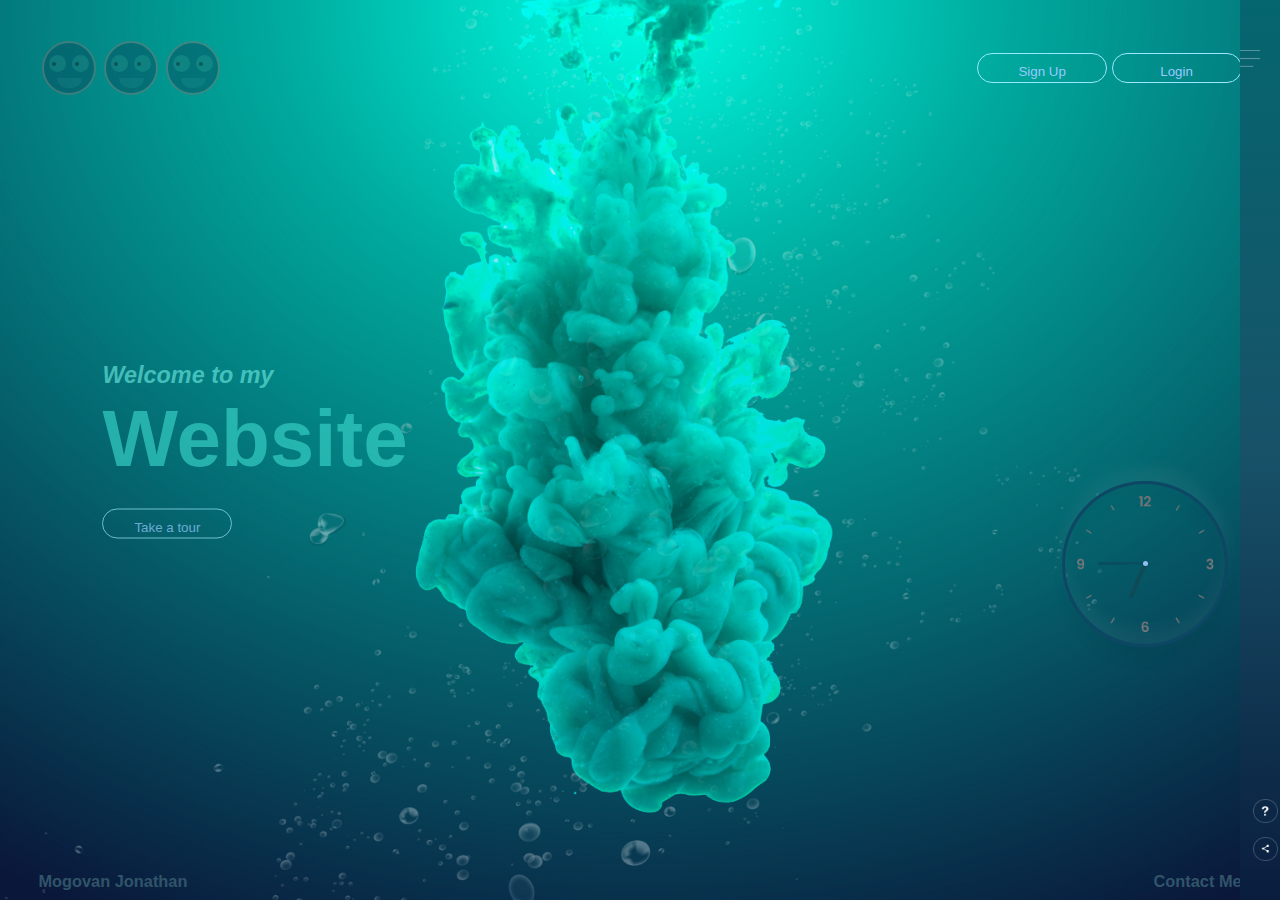
<file: index.html>
<!DOCTYPE html>
<html lang="en">
<head>
    <meta charset="UTF-8">
    <meta name="viewport" content="width=device-width, initial-scale=1.0">
    <title>My Blue Website</title>
    <link rel="stylesheet" href="style.css">
</head>
<body>
    <div class="hero">
         <div class="navbar" onmouseover="closeFunction()">
            <a href="index.html">
                <div class="container">
                    <div class="face">
                        <div class="eyes">
                            <span class="eye"></span>
                            <span class="eye"></span>
                        </div>
                    </div>
                    <div class="face">
                        <div class="eyes">
                            <span class="eye"></span>
                            <span class="eye"></span>
                        </div>
                    </div>
                    <div class="face">
                        <div class="eyes">
                            <span class="eye"></span>
                            <span class="eye"></span>
                        </div>
                    </div>
                </div> 
            </a>
             <div>
                <button type="button">Sign Up</button>
                <button type="button">Login</button>
            </div>
         </div>
         <div class="content" onmouseover="closeFunction()">
             <h3><em>Welcome to my</em></h3> 
             <h1><strong><a href="index.html">Website</a></strong></h1>
             <button type="button" onclick="openFunction()">Take a tour</button>
         </div>

         <div id="menu" class="sidemenu" onmouseover="openFunction()">
            <img src="images/menu.png" class="menu-img" id="mainbox" onmouseover="openFunction()" onclick="closeFunction()">
        

            <div class="menu-content">
                <a href="index.html"><h4><u>Home</u></h4></a>
                <a href="projects.html"><h4><u>Projects</u></h4></a>
                <a href="contact.html"><h4><u>Contact</u></h4></a>
            </div>


            <div class="useful-links">
                <img src="images/info.png">
                <div class="tooltip">
                    <img src="images/share.png" onclick="copyUrl()">
                </div>
            </div>

         </div>

         <div class="clock" onmouseover="closeFunction()">
            <div class="hour">
               <div class="hr" id="hr"></div>
            </div>
            <div class="min">
               <div class="mn" id="mn"></div>
            </div>
            <div class="sec">
               <div class="sc" id="sc"></div>
            </div>
        </div>

         <div class="bubbles">
             <img src="images/bubble.png">
             <img src="images/bubble.png">
             <img src="images/bubble.png">
             <img src="images/bubble.png">
             <img src="images/bubble.png">
             <img src="images/bubble.png">
             <img src="images/bubble.png">
         </div>


        <div class="footer" onmouseover="closeFunction()">
            <div class="contact-name">
                <h3>Mogovan Jonathan</h3>
            </div>
            <div class="contact-img">
                <a href="contact.html"><h3>Contact Me</h3></a>
            </div>
        </div>

    </div>

    <script src = "script.js"></script> 
</body>
</html>
</file>
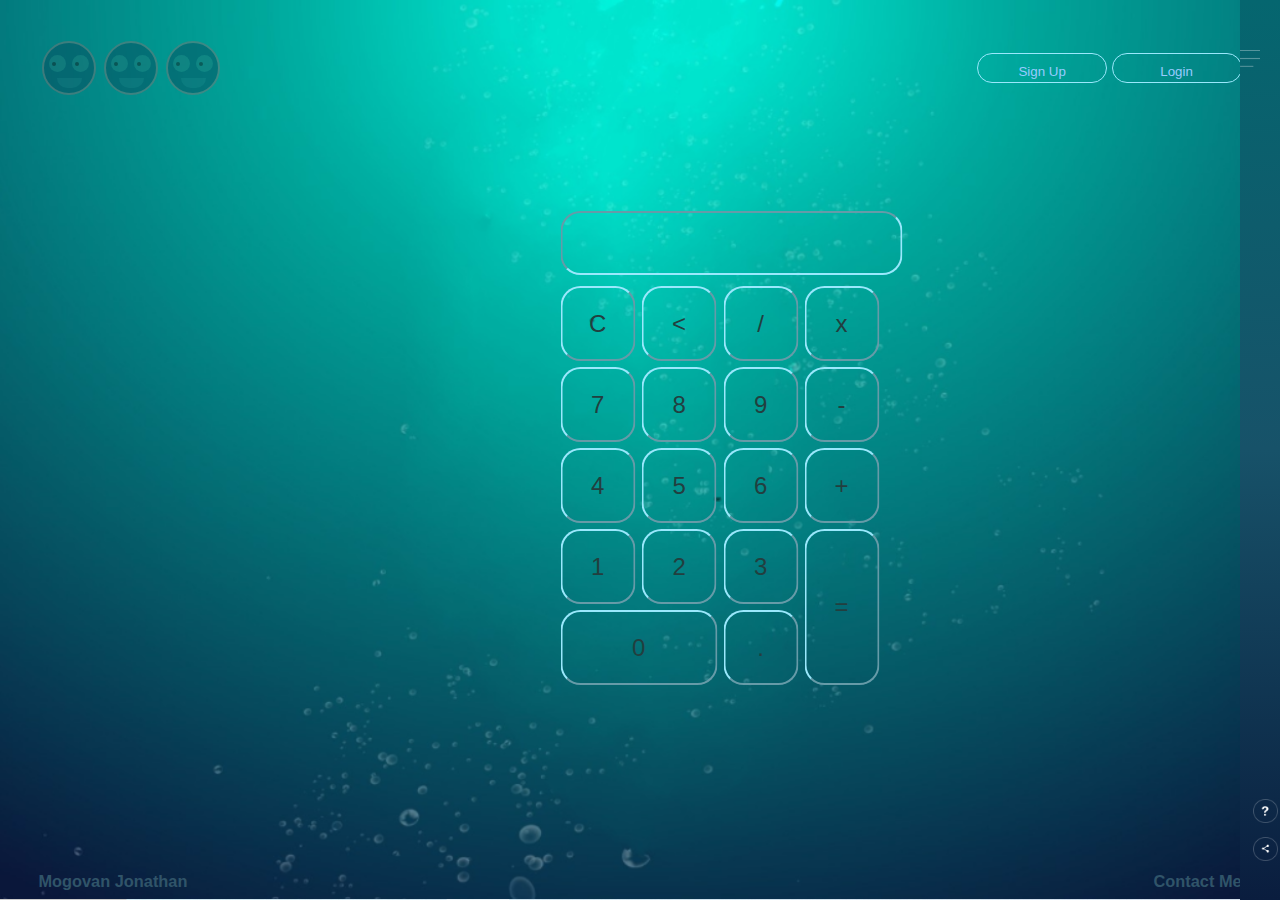
<file: calculator.html>
<!DOCTYPE html>
<html lang="en">
<head>
    <meta charset="UTF-8">
    <meta name="viewport" content="width=device-width, initial-scale=1.0">
    <title>My Blue Website - Calculator</title>
    <link rel="stylesheet" href="style1.css">
</head>
<body>
    <div class="hero">
         <div class="navbar" onmouseover="closeFunction()">
            <a href="index.html">
                <div class="container">
                    <div class="face">
                        <div class="eyes">
                            <span class="eye"></span>
                            <span class="eye"></span>
                        </div>
                    </div>
                    <div class="face">
                        <div class="eyes">
                            <span class="eye"></span>
                            <span class="eye"></span>
                        </div>
                    </div>
                    <div class="face">
                        <div class="eyes">
                            <span class="eye"></span>
                            <span class="eye"></span>
                        </div>
                    </div>
                </div> 
            </a>
            <div>
                <button type="button">Sign Up</button>
                <button type="button">Login</button>
            </div>
         </div>

         <div id="menu" class="sidemenu" onmouseover="openFunction()">
            <img src="images/menu.png" class="menu-img" id="mainbox" onmouseover="openFunction()" onclick="closeFunction()">
        

            <div class="menu-content">
                <a href="index.html"><h4><u>Home</u></h4></a>
                <a href="projects.html"><h4><u>Projects</u></h4></a>
                <a href="contact.html"><h4><u>Contact</u></h4></a>
            </div>


            <div class="useful-links">
                <img src="images/info.png">
                <div class="tooltip">
                    <img src="images/share.png" onclick="copyUrl()">
                </div>
            </div>

        </div>

        <div class="main" onmouseover="closeFunction()">
            <form name="form">
                <input class="textview" name="textview">
            </form>
            <table>
                <tr>
                    <td><input class="button" type="button" value="C" onclick="clean()"></td>
                    <td><input class="button" type="button" value="<" onclick="back()"></td>
                    <td><input class="button" type="button" value="/" onclick="insert('/')"></td>
                    <td><input class="button" type="button" value="x" onclick="insert('*')"></td>
                </tr>
                <tr>
                    <td><input class="button" type="button" value="7" onclick="insert(7)"></td>
                    <td><input class="button" type="button" value="8" onclick="insert(8)"></td>
                    <td><input class="button" type="button" value="9" onclick="insert(9)"></td>
                    <td><input class="button" type="button" value="-" onclick="insert('-')"></td>
                </tr>
                <tr>
                    <td><input class="button" type="button" value="4" onclick="insert(4)"></td>
                    <td><input class="button" type="button" value="5" onclick="insert(5)"></td>
                    <td><input class="button" type="button" value="6" onclick="insert(6)"></td>
                    <td><input class="button" type="button" value="+" onclick="insert('+')"></td>
                </tr>
                <tr>
                    <td><input class="button" type="button" value="1" onclick="insert(1)"></td>
                    <td><input class="button" type="button" value="2" onclick="insert(2)"></td>
                    <td><input class="button" type="button" value="3" onclick="insert(3)"></td>
                    <td rowspan="5"><input class="button" style="height: 156px;" type="button" value="=" onclick="equal()"></td>
                </tr>
                <tr>
                    <td colspan="2"><input class="button" style="width:157px" type="button" value="0" onclick="insert(0)"></td>
                    <td><input class="button" type="button" value="." onclick="insert('.')"></td>
                </tr>
            </table>
        </div>

        <div class="bubbles">
             <img src="images/bubble.png">
             <img src="images/bubble.png">
             <img src="images/bubble.png">
             <img src="images/bubble.png">
             <img src="images/bubble.png">
             <img src="images/bubble.png">
             <img src="images/bubble.png">
        </div>


        <div class="footer" onmouseover="closeFunction()">
            <div class="contact-name">
                <h3>Mogovan Jonathan</h3>
            </div>
            <div class="contact-img">
                <a href="contact.html"><h3>Contact Me</h3></a>
            </div>
        </div>

    </div>

    <script src = "script1.js"></script> 
</body>
</html>
</file>
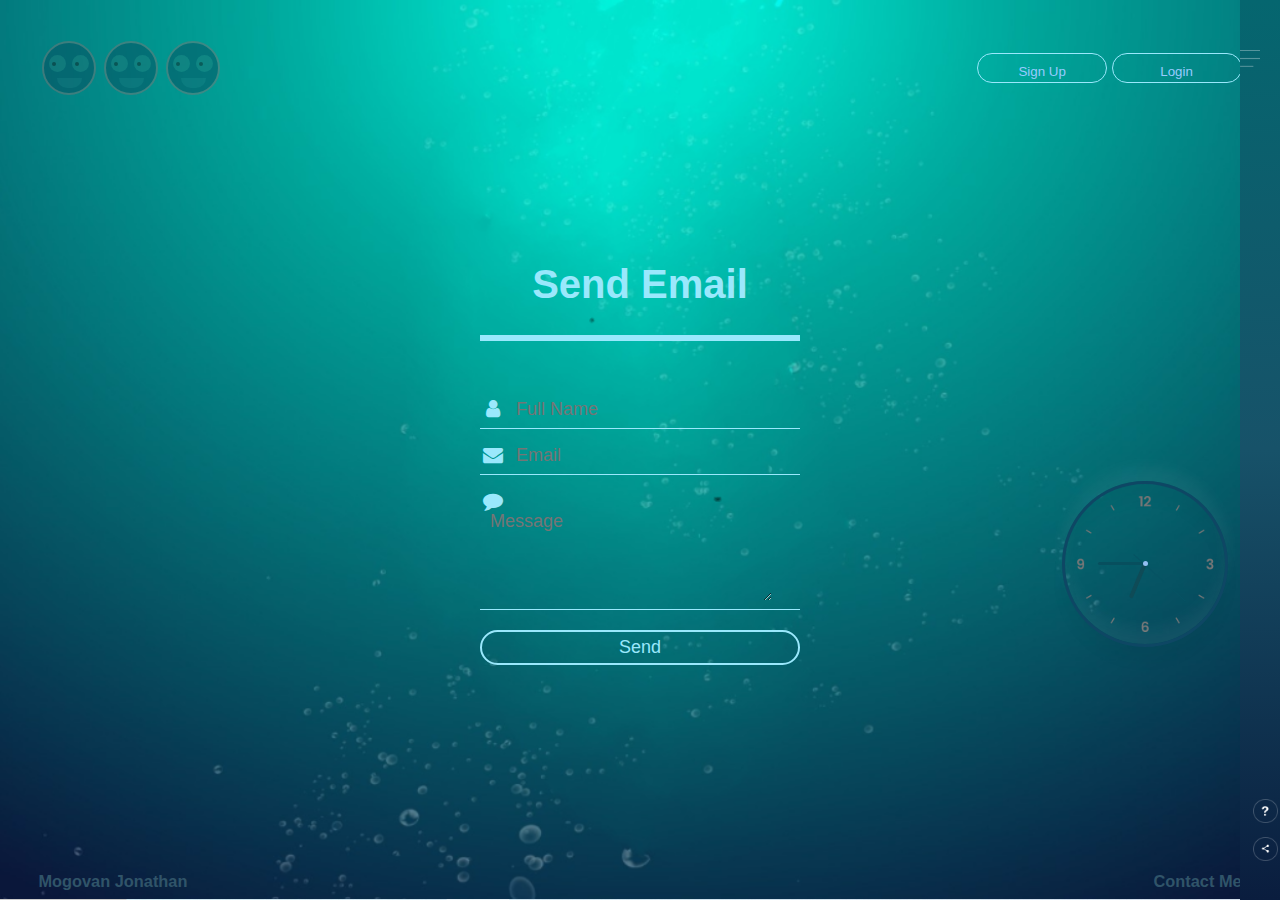
<file: contact.html>
<!DOCTYPE html>
<html lang="en">
<head>
    <meta charset="UTF-8">
    <meta name="viewport" content="width=device-width, initial-scale=1.0">
    <title>Under Construction</title>
    <link rel="stylesheet" href="style1.css">
</head>
<body>
    <div class="hero">
         <div class="navbar" onmouseover="closeFunction()">
            <a href="index.html">
                <div class="container">
                    <div class="face">
                        <div class="eyes">
                            <span class="eye"></span>
                            <span class="eye"></span>
                        </div>
                    </div>
                    <div class="face">
                        <div class="eyes">
                            <span class="eye"></span>
                            <span class="eye"></span>
                        </div>
                    </div>
                    <div class="face">
                        <div class="eyes">
                            <span class="eye"></span>
                            <span class="eye"></span>
                        </div>
                    </div>
                </div> 
            </a>
            <div>
                <button type="button">Sign Up</button>
                <button type="button">Login</button>
            </div>
         </div>

         <div class="contact-box"  onmouseover="closeFunction()">
            <h1>Send Email</h1>

            <div class="textbox">
                <i class="fa fa-user" aria-hidden="true"></i>
                <input type="text" placeholder="Full Name" name="" value=""> 
            </div>

            <div class="textbox">
                <i class="fa fa-envelope" aria-hidden="true"></i>
                <input type="text" placeholder="Email" name="" value=""> 
            </div>

            <div class="textbox">
                <i class="fa fa-comment" aria-hidden="true"></i>
                <textarea name="message" placeholder="Message"></textarea>
            </div>

            <input class="btn" type="button" name="" value="Send">

         </div>

         <div id="menu" class="sidemenu" onmouseover="openFunction()">
            <img src="images/menu.png" class="menu-img" id="mainbox" onmouseover="openFunction()" onclick="closeFunction()">
        

            <div class="menu-content">
                <a href="index.html"><h4><u>Home</u></h4></a>
                <a href="projects.html"><h4><u>Projects</u></h4></a>
                <a href="contact.html"><h4><u>Contact</u></h4></a>
            </div>


            <div class="useful-links">
                <img src="images/info.png">
                <div class="tooltip">
                    <img src="images/share.png" onclick="copyUrl()">
                </div>
            </div>

         </div>

         <div class="clock" onmouseover="closeFunction()">
            <div class="hour">
               <div class="hr" id="hr"></div>
            </div>
            <div class="min">
               <div class="mn" id="mn"></div>
            </div>
            <div class="sec">
               <div class="sc" id="sc"></div>
            </div>
        </div>

         <div class="bubbles">
             <img src="images/bubble.png">
             <img src="images/bubble.png">
             <img src="images/bubble.png">
             <img src="images/bubble.png">
             <img src="images/bubble.png">
             <img src="images/bubble.png">
             <img src="images/bubble.png">
         </div>


        <div class="footer" onmouseover="closeFunction()">
            <div class="contact-name">
                <h3>Mogovan Jonathan</h3>
            </div>
            <div class="contact-img">
                <a href="contact.html"><h3>Contact Me</h3></a>
            </div>
        </div>

    </div>

    <script src = "script.js"></script> 
</body>
</html>
</file>
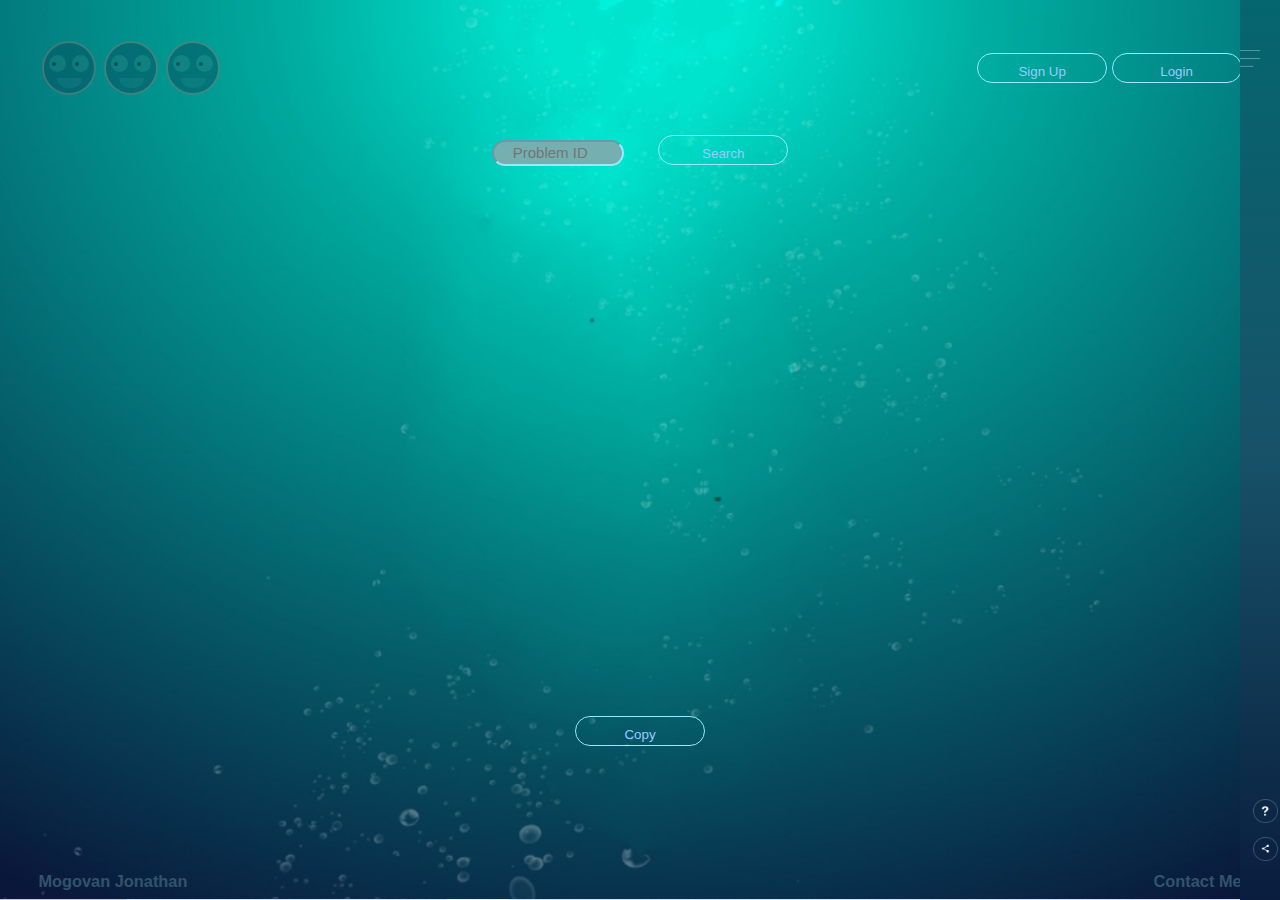
<file: pbinfo.html>
<!DOCTYPE html>
<html lang="en">
<head>
    <meta charset="UTF-8">
    <meta name="viewport" content="width=device-width, initial-scale=1.0">
    <title>Under Construction</title>
    <link rel="stylesheet" href="style1.css">
</head>
<body>
    <div class="hero">
         <div class="navbar" onmouseover="closeFunction()">
            <a href="index.html">
                <div class="container">
                    <div class="face">
                        <div class="eyes">
                            <span class="eye"></span>
                            <span class="eye"></span>
                        </div>
                    </div>
                    <div class="face">
                        <div class="eyes">
                            <span class="eye"></span>
                            <span class="eye"></span>
                        </div>
                    </div>
                    <div class="face">
                        <div class="eyes">
                            <span class="eye"></span>
                            <span class="eye"></span>
                        </div>
                    </div>
                </div> 
            </a>
            <div>
                <button type="button">Sign Up</button>
                <button type="button">Login</button>
            </div>
         </div>

         <div id="menu" class="sidemenu" onmouseover="openFunction()">
            <img src="images/menu.png" class="menu-img" id="mainbox" onmouseover="openFunction()" onclick="closeFunction()">
        

            <div class="menu-content">
                <a href="index.html"><h4><u>Home</u></h4></a>
                <a href="projects.html"><h4><u>Projects</u></h4></a>
                <a href="contact.html"><h4><u>Contact</u></h4></a>
            </div>


            <div class="useful-links">
                <img src="images/info.png">
                <div class="tooltip">
                    <img src="images/share.png" onclick="copyUrl()">
                </div>
            </div>

        </div>

        <div class="solution"  onmouseover="closeFunction()">
            <div class="search">
                <input type="number" placeholder="Problem ID" class="numbersonly form-control numpad" id="input" tabindex="6" value="">
                <button onclick="search()" >Search</button>
            </div>
            <p>&nbsp;</p>
            <p>&nbsp;</p>
            <div id="list">
                <p id="atach"></p>
            </div>
            <div class="finalcopy">
                <button onclick="copySolution()"> Copy </button>
            </div>
        </div>


        <div class="bubbles">
             <img src="images/bubble.png">
             <img src="images/bubble.png">
             <img src="images/bubble.png">
             <img src="images/bubble.png">
             <img src="images/bubble.png">
             <img src="images/bubble.png">
             <img src="images/bubble.png">
        </div>


        <div class="footer" onmouseover="closeFunction()">
            <div class="contact-name">
                <h3>Mogovan Jonathan</h3>
            </div>
            <div class="contact-img">
                <a href="contact.html"><h3>Contact Me</h3></a>
            </div>
        </div>

    </div>

    <script src = "script1.js"></script> 
</body>
</html>
</file>
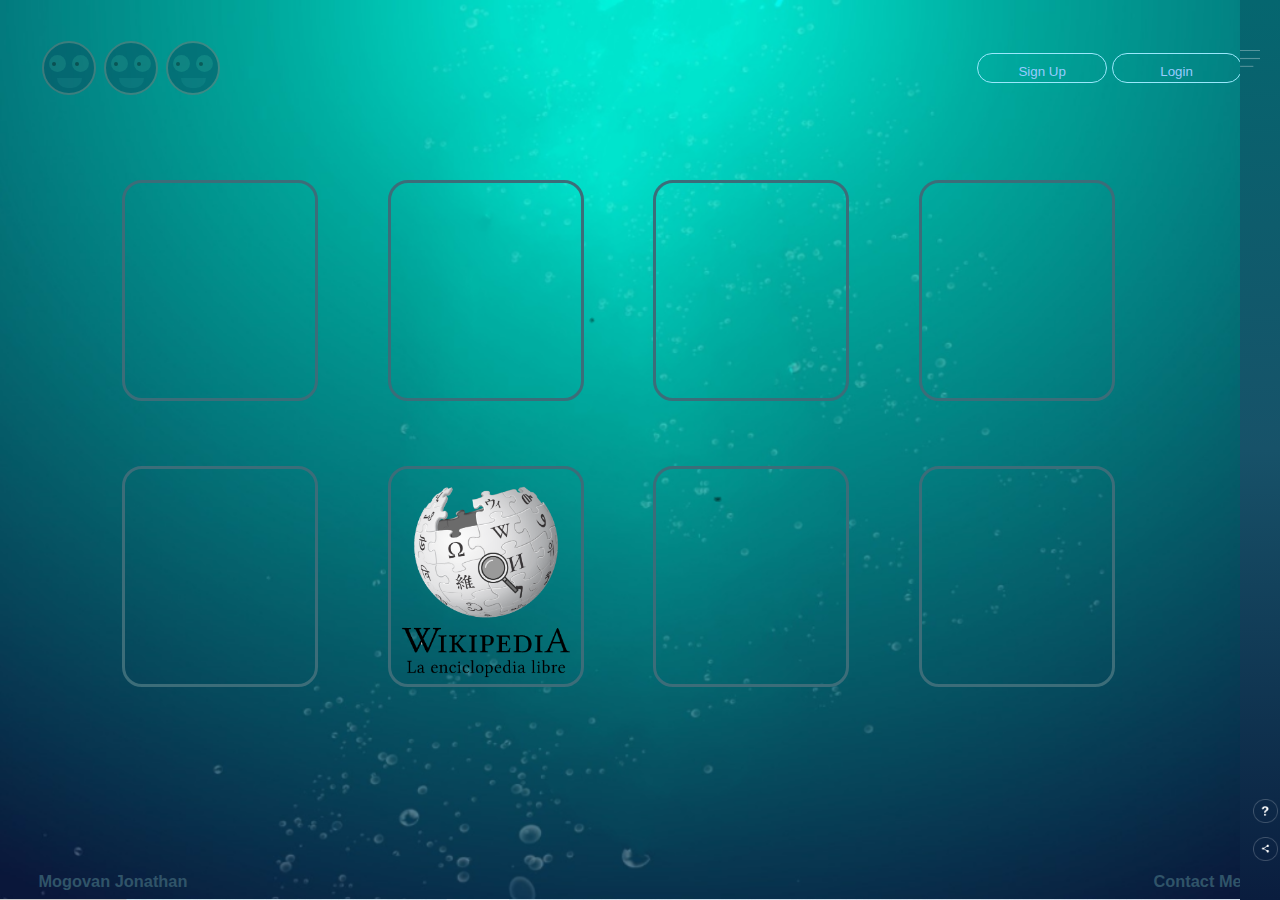
<file: projects.html>
<!DOCTYPE html>
<html lang="en">
<head>
    <meta charset="UTF-8">
    <meta name="viewport" content="width=device-width, initial-scale=1.0">
    <title>Current Projects</title>
    <link rel="stylesheet" href="style1.css">
</head>
<body>
    <div class="hero">
         <div class="navbar" onmouseover="closeFunction()">
            <a href="index.html">
                <div class="container">
                    <div class="face">
                        <div class="eyes">
                            <span class="eye"></span>
                            <span class="eye"></span>
                        </div>
                    </div>
                    <div class="face">
                        <div class="eyes">
                            <span class="eye"></span>
                            <span class="eye"></span>
                        </div>
                    </div>
                    <div class="face">
                        <div class="eyes">
                            <span class="eye"></span>
                            <span class="eye"></span>
                        </div>
                    </div>
                </div> 
            </a>
            <div>
                <button type="button">Sign Up</button>
                <button type="button">Login</button>
            </div>
         </div>

         <div id="menu" class="sidemenu" onmouseover="openFunction()">
            <img src="images/menu.png" class="menu-img" id="mainbox" onmouseover="openFunction()" onclick="closeFunction()">
        

            <div class="menu-content">
                <a href="index.html"><h4><u>Home</u></h4></a>
                <a href="projects.html"><h4><u>Projects</u></h4></a>
                <a href="contact.html"><h4><u>Contact</u></h4></a>
            </div>


            <div class="useful-links">
                <img src="images/info.png">
                <div class="tooltip">
                    <img src="images/share.png" onclick="copyUrl()">
                </div>
            </div>

         </div>


         <div class="projects"  onmouseover="closeFunction()">
            <a href="triangle.html"><button type="button" class="first"></button></a>
            <a href="#"><button type="button" class="second"></button></a>
            <a href="pbinfo.html"><button type="button" class="third"></button></a>
            <a href="#"><button type="button" class="fourth"></button></a>
            <a href="calculator.html"><button type="button" class="fifth"></button></a>
            <a href="#"><button type="button" class="sixth"></button></a>
            <a href="#"><button type="button" class="seventh"></button></a>
            <a href="#"><button type="button" class="eight"></button></a>
         </div>

         <div class="bubbles">
             <img src="images/bubble.png">
             <img src="images/bubble.png">
             <img src="images/bubble.png">
             <img src="images/bubble.png">
             <img src="images/bubble.png">
             <img src="images/bubble.png">
             <img src="images/bubble.png">
         </div>


        <div class="footer" onmouseover="closeFunction()">
            <div class="contact-name">
                <h3>Mogovan Jonathan</h3>
            </div>
            <div class="contact-img">
                <a href="contact.html"><h3>Contact Me</h3></a>
            </div>
        </div>

    </div>

    <script src = "script1.js"></script> 
</body>
</html>
</file>
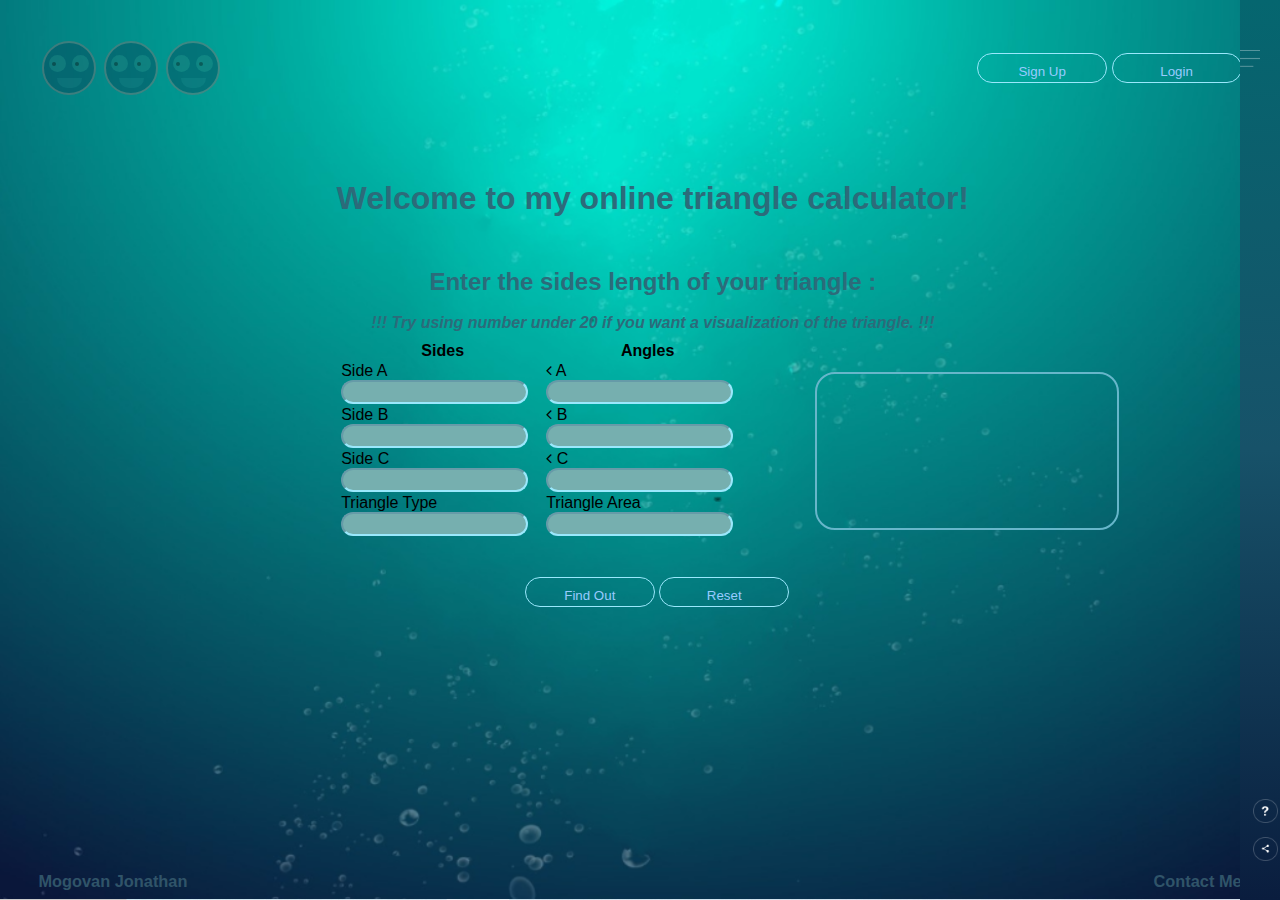
<file: triangle.html>
<!DOCTYPE html>
<html lang="en">
<head>
    <meta charset="UTF-8">
    <meta name="viewport" content="width=device-width, initial-scale=1.0">
    <title>Under Construction</title>
    <link rel="stylesheet" href="style1.css">
</head>
<body>
    <div class="hero">
         <div class="navbar" onmouseover="closeFunction()">
            <a href="index.html">
                <div class="container">
                    <div class="face">
                        <div class="eyes">
                            <span class="eye"></span>
                            <span class="eye"></span>
                        </div>
                    </div>
                    <div class="face">
                        <div class="eyes">
                            <span class="eye"></span>
                            <span class="eye"></span>
                        </div>
                    </div>
                    <div class="face">
                        <div class="eyes">
                            <span class="eye"></span>
                            <span class="eye"></span>
                        </div>
                    </div>
                </div> 
            </a>
            <div>
                <button type="button">Sign Up</button>
                <button type="button">Login</button>
            </div>
         </div>

         <div id="menu" class="sidemenu" onmouseover="openFunction()">
            <img src="images/menu.png" class="menu-img" id="mainbox" onmouseover="openFunction()" onclick="closeFunction()">
        

            <div class="menu-content">
                <a href="index.html"><h4><u>Home</u></h4></a>
                <a href="projects.html"><h4><u>Projects</u></h4></a>
                <a href="contact.html"><h4><u>Contact</u></h4></a>
            </div>


            <div class="useful-links">
                <img src="images/info.png">
                <div class="tooltip">
                    <img src="images/share.png" onclick="copyUrl()">
                </div>
            </div>

        </div>

        <div class="triangle" onmouseover="closeFunction()">
            <div class="triangle-introduction">
                <h1>Welcome to my online triangle calculator!</h1>
                <h2>Enter the sides length of your triangle :</h2> <br>
                <h4><em>!!! Try using number under 20 if you want a visualization of the triangle. !!!</em></h4>
            </div>
            <div class='table-responsive'>
                <table class="table-bordered">
                    <thead>
                        <tr>
                            <th>Sides</th>
                            <th>Angles</th>
                        </tr>
                    </thead>
                    <tbody>
                        <tr>
                            <td>
                                <div class="input-group side-group">
                                    <div class="input-group-prepend">
                                        <div class="input-group-text">Side A</div>
                                    </div>								
                                    <input type="number" class="numbersonly form-control numpad" id="sideA_input" tabindex="1" 
                                            value="">
                                </div>
                            </td>
                            <td>
                                <div class="input-group angle-group">
                                    <div class="input-group-prepend">
                                        <div class="input-group-text"><i class="fa fa-angle-left"></i>  A</div>
                                    </div>																
                                    <input type="number" class="numbersonly form-control numpad" id="angleA_input" tabindex="4"
                                            value="">
                                </div>	
                            </td>
                        </tr>
                        <tr>
                            <td>
                                <div class="input-group side-group">
                                    <div class="input-group-prepend">
                                        <div class="input-group-text">Side B</div>
                                    </div>	
                                    <input type="number" class="numbersonly form-control numpad" id="sideB_input" tabindex="2"
                                            value="">
                                </div>	
                            </td>
                            <td>															
                                <div class="input-group angle-group">
                                    <div class="input-group-prepend">
                                        <div class="input-group-text"><i class="fa fa-angle-left"></i>   B</div>
                                    </div>	
                                    <input type="number" class="numbersonly form-control numpad" id="angleB_input" tabindex="5"
                                            value="">
                                </div>	
                            </td>
                        </tr>
                        <tr>
                            <td>															
                                <div class="input-group side-group">
                                    <div class="input-group-prepend">
                                        <div class="input-group-text">Side C</div>
                                    </div>	
                                    <input type="number" class="numbersonly form-control numpad"  id="sideC_input" tabindex="3" 
                                            value="">
                                </div>	
                            </td>
                            <td>
                                <div class="input-group angle-group">
                                    <div class="input-group-prepend">
                                        <div class="input-group-text"><i class="fa fa-angle-left"></i>   C</div>
                                    </div>	
                                    <input type="number" class="numbersonly form-control numpad" id="angleC_input" tabindex="6"
                                            value="">
                                </div>	
                            </td>
                        </tr>
                        <tr>
                            <td>															
                                <div class="input-group side-group">
                                    <div class="input-group-prepend">
                                        <div class="input-group-text">Triangle Type</div>
                                    </div>	
                                    <input type="text"  class="numbersonly form-control numpad"  id="triType_input" tabindex="3" 
                                            value="">
                                </div>	
                            </td>
                            <td>
                                <div class="input-group angle-group">
                                    <div class="input-group-prepend">
                                        <div class="input-group-text">Triangle Area</div>
                                    </div>	
                                    <input type="number" class="numbersonly form-control numpad" id="tryArea_input" tabindex="6"
                                            value="">
                                </div>	
                            </td>
                        </tr>
                    </tbody>
                </table>
                <div class="drawing">
                    <canvas id="canvas"></canvas>
                </div>
            </div>
            <div class="solve">
                <button onclick="find()">Find Out</button>
                <button onclick="reset()">Reset</button>
            </div>
        </div>


        <div class="bubbles">
             <img src="images/bubble.png">
             <img src="images/bubble.png">
             <img src="images/bubble.png">
             <img src="images/bubble.png">
             <img src="images/bubble.png">
             <img src="images/bubble.png">
             <img src="images/bubble.png">
        </div>


        <div class="footer" onmouseover="closeFunction()">
            <div class="contact-name">
                <h3>Mogovan Jonathan</h3>
            </div>
            <div class="contact-img">
                <a href="contact.html"><h3>Contact Me</h3></a>
            </div>
        </div>

    </div>

    <script src = "script1.js"></script> 
</body>
</html>
</file>
<file: style.css>
* {
    margin:0;
    padding:0;
    font-family: "Poppins", sans-serif;
}

.hero {
    width: 100%;
    height: 100vh;
    background-image: url(images/background.png);
    background-size: cover;
    background-position: center;
    position: relative;
    overflow: hidden;
}

.logo {
    width: 100px;
    cursor: pointer;
}

.navbar {
    width: 94%;
    height: 15%;
    margin: auto;
    display: flex;
    align-items: center;
    justify-content: space-between; 
}

button {
    width: 130px;
    height: 30px;
    color : #98cbff;
    padding: 10px 25px;
    background: transparent;
    border: 1px solid rgb(154, 232, 252);
    border-radius: 20px;
    outline:none;
    cursor: pointer;
    transition: width 2s, height 2s;
}

#div{transition-timing-function: ease-in;}

button:hover {
    width : 180px;
    height: 40px;
    background-color: rgb(81, 128, 128);
}
.content {
    color : #60ddd5;
    position:absolute;
    top: 50%;
    left: 8%;
    transform:translateY(-50%);
    z-index: 2; 
    cursor: pointer;
    opacity: 0.7;
    font-size: 20px;
}

.content a{
    text-decoration: none;
    color:#35cec4;
}

h1 {
    font-size:80px;
    margin:10px 0 30px;
    line-height: 80px;
}

.sidemenu {
    text-align: center;
    width: 40px;
    height: 100vh;
    background: linear-gradient(#05666f,#175269, #0a1d3e);
    position: absolute;
    right: 0;
    top: 0;
    transition: all 1.6s;
    z-index: 1;
}
.sidemenu::after {
    text-align: center;
}

.menu-img{
    display: block;
    width: 25px;
    margin-top: 50px;
    margin-right: auto;
    cursor: pointer;
}

.menu-content a{
    color : #c8e2fc;
    text-decoration: none;
}

.social-links .snap {
    width: 23px;
}

.social-links img, .useful-links img{
    width: 25px;
    align-content: center;
    margin: 5px auto; 
    cursor : pointer;
    transition: width 1s;
}

.social-links img:hover, .useful-links img:hover {
    width: 40px;
}

.social-links {
    width: 50px;
    text-align: center;
    position: absolute;
    top:50%;
    transform: translateY(-50%);
}

.useful-links {
    width: 50px;
    text-align: center;
    position: absolute;
    bottom: 30px;
}

.bubbles img {
    width: 50px;
    animation: bubble 7s linear infinite;
}

.bubbles {
    width: 100%;
    display: flex;
    align-items: center;
    justify-content: space-around;
    position: absolute;
    bottom: -70px;
}

@keyframes bubble {
    0%{
        transform: translateY(0);
        opacity: 0;
    }
    50%{
        opacity: 0.7;
    }
    70%{
        opacity: 0.4;
    }
    100%{
        transform: translateY(-80vh);
        opacity: 0;
    } 
}

.bubbles img:nth-child(1) {
    animation-delay: 2s;
    width: 20px;
}
.bubbles img:nth-child(2) {
    animation-delay: 1s;
    width: 17px;
}
.bubbles img:nth-child(3) {
    animation-delay: 3s;
    width: 22px;
}
.bubbles img:nth-child(4) {
    animation-delay: 4.5s;
    width: 8px;
}
.bubbles img:nth-child(5) {
    animation-delay: 3s;
    width: 15px;
}
.bubbles img:nth-child(6) {
    animation-delay: 6s;
    width: 20px;
}
.bubbles img:nth-child(7) {
    animation-delay: 7s;
    width: 10px;
}

#mainbox {
    cursor: pointer;
    width: 20px;
    transition: width 1s;
    transition: all 2s;
}

#mainbox:hover {
    width: 30px;
}

.menu-content {
    color : #c8e2fc;
    margin-left: 40px;
    text-align: center;
    position: absolute;
    bottom: 68%;
    text-decoration: none;
    cursor: pointer;
}

.menu-content h4{
    padding-top: 60px;
    opacity: 0.6;
}

.menu-content h4:hover{
    color : #048b8c;
}

.container {
    position: relative;
    display: flex;
    justify-content: center;
    align-items: center;
    height: 10vh;
    cursor: url('images/b3.png'), pointer;
}

.container .face {
    position: relative;
    width: 50px;
    height: 50px;
    border-radius: 50%;
    border: 2px solid #787878; 
    background:#064d5f;
    display: flex;
    justify-content: center;
    align-items: center;
    margin: 0 4px;
    opacity: 0.5;
}

.container .face:hover{
    background: linear-gradient(180deg,#046870,  #046870, #04a297);
}

.container .face::before{
    content: '';
    position: absolute;
    top: 35px;
    width: 25px;
    height: 10px;
    opacity: 0.6;
    border-bottom-left-radius: 10px;
    border-bottom-right-radius: 10px;
    background: #20707a;
    transition: .5s;
}

.container .face:hover:before{
    top: 37px;
    width: 25px;
    height: 4px;
    opacity: 0.6;
    border-bottom-left-radius: 0px;
    border-bottom-right-radius: 0px;
    background: #04575d;
}

.container .face .eyes {
    position: relative;
    top: -4px;
    opacity: 0.8;
    display: flex;
    flex-wrap: wrap;
}

.container .face .eyes .eye { /*ochi*/
    position: relative;
    width: 17px;
    height: 17px;
    display: block;
    margin: 0 3px;
    background-color: #257a7a;
    border-radius: 50%;
}

.container .face .eyes .eye.eye::before {
    content: '';
    position: absolute;
    top: 50%;
    left: 5px;
    transform: translate(-50%, -50%);
    width: 4px;
    height: 4px;
    background: #141313;
    border-radius: 50%;

}

.clock {
    width: 160px;
    height: 160px;
    margin-top: 27%;
    margin-left: 83%;
    display: flex;
    justify-content: center;
    align-items: center;
    background: url(images/clock.png);
    background-size: cover;
    border: 3px solid #0e4764;
    border-radius: 50%;;
    box-shadow: 0 -15px 15px rgba(255, 255, 255, 0.05),
                inset 0 -15px 15px rgba(255, 255, 255, 0.05),
                0 15px 15px rgba(0, 0, 0, 0.03),
                inset 0 15px 15px rgba(0, 0, 0, 0.03);
}

.clock::before{
    content: '';
     position: absolute;
     width: 5px;
     height: 5px;
     background: #94bef1;
     border-radius: 50%;
     z-index: 10000;
}

.clock .hour, .clock .sec, .clock .min {
    position: absolute;
}

.clock .hour, .hr {
    width: 75px;
    height: 75px;
}

.clock .min, .mn {
    width: 95px;
    height: 95px;
}

.clock .sec, .sc {
    width: 110px;
    height: 110px;
    transition: transform 5.s ease;
}

.hr, .mn, .sc {
    display: flex;
    justify-content: center;
    /* align-items: center; */
    position: absolute;
    border-radius: 50%;
}

.hr::before{
    content: '';
    position: absolute;
    width:  4px;
    height: 36px;
    background:  #0f4b57;
    z-index: 10;
    border-radius: 6px 6px 0 0;
}

.mn::before{
    content: '';
    position: absolute;
    width:  2.5px;
    height: 47px;
    background: #074f5e;
    z-index: 11;
    border-radius: 6px 6px 0 0;
}

.sc::before{
    content: '';
    position: absolute;
    width:  1px;
    height: 70px;
    background: #065363;
    z-index: 12;
    border-radius: 6px 6px 0 0;
}


.footer {
    width: 100%;
    bottom: 1%;
    position: absolute;
    display: flex;
    margin:0;
    align-items: center;
    justify-content: space-between;
    font-size: 14px; 
    color : #305469;
}

.footer a{
    text-decoration: none;
    color: #305469;;
}

.contact-name{
    float: left;
    z-index: 101;
    margin-left: 3%;
    cursor: pointer;
}


.contact-img{
    color : #305469;
    float: right;
    margin-right: 3%;
    cursor: pointer;
}
</file>
<file: style1.css>
@import "https://stackpath.bootstrapcdn.com/font-awesome/4.7.0/css/font-awesome.min.css";

* {
    margin:0;
    padding:0;
    font-family: "Poppins", sans-serif;
}

.hero {
    width: 100%;
    height: 100vh;
    background-image: url(images/background3.png);
    background-size: cover;
    background-position: center;
    position: relative;
    overflow: hidden;
}

.logo {
    width: 100px;
    cursor: pointer;
}

.navbar {
    width: 94%;
    height: 15%;
    margin: auto;
    display: flex;
    align-items: center;
    justify-content: space-between; 
}

button {
    width: 130px;
    height: 30px;
    color : #98cbff;
    padding: 10px 25px;
    background: transparent;
    border: 1px solid rgb(154, 232, 252);
    border-radius: 20px;
    outline:none;
    cursor: pointer;
    transition: width 2s, height 2s;
}

#div{transition-timing-function: ease-in;}

button:hover {
    width : 180px;
    height: 40px;
    background-color: rgb(81, 128, 128);
}
.content {
    color : #c8e2fc;
    position:absolute;
    top: 50%;
    left: 8%;
    transform:translateY(-50%);
    z-index: 2; 
    cursor: pointer;
    opacity: 0.7;
}

.content a{
    text-decoration: none;
    color:#98cbff;
}

h1 {
    font-size:80px;
    margin:10px 0 30px;
    line-height: 80px;
}

.sidemenu {
    text-align: center;
    width: 40px;
    height: 100vh;
    background: linear-gradient(#05666f,#175269, #0a1d3e);
    position: absolute;
    right: 0;
    top: 0;
    transition: all 1.6s;
    z-index: 1;
}
.sidemenu::after {
    text-align: center;
}

.menu-img{
    display: block;
    width: 25px;
    margin-top: 50px;
    margin-right: auto;
    cursor: pointer;
}

.menu-content a{
    color : #c8e2fc;
    text-decoration: none;
}

.social-links .snap {
    width: 23px;
}

.social-links img, .useful-links img{
    width: 25px;
    align-content: center;
    margin: 5px auto; 
    cursor : pointer;
    transition: width 1s;
}

.social-links img:hover, .useful-links img:hover {
    width: 40px;
}

.social-links {
    width: 50px;
    text-align: center;
    position: absolute;
    top:50%;
    transform: translateY(-50%);
}

.useful-links {
    width: 50px;
    text-align: center;
    position: absolute;
    bottom: 30px;
}

.bubbles img {
    width: 50px;
    animation: bubble 7s linear infinite;
}

.bubbles {
    width: 100%;
    display: flex;
    align-items: center;
    justify-content: space-around;
    position: absolute;
    bottom: -70px;
}

@keyframes bubble {
    0%{
        transform: translateY(0);
        opacity: 0;
    }
    50%{
        opacity: 0.7;
    }
    70%{
        opacity: 0.4;
    }
    100%{
        transform: translateY(-80vh);
        opacity: 0;
    } 
}

.bubbles img:nth-child(1) {
    animation-delay: 2s;
    width: 20px;
}
.bubbles img:nth-child(2) {
    animation-delay: 1s;
    width: 17px;
}
.bubbles img:nth-child(3) {
    animation-delay: 3s;
    width: 22px;
}
.bubbles img:nth-child(4) {
    animation-delay: 4.5s;
    width: 8px;
}
.bubbles img:nth-child(5) {
    animation-delay: 3s;
    width: 15px;
}
.bubbles img:nth-child(6) {
    animation-delay: 6s;
    width: 20px;
}
.bubbles img:nth-child(7) {
    animation-delay: 7s;
    width: 10px;
}

#mainbox {
    cursor: pointer;
    width: 20px;
    transition: width 1s;
    transition: all 2s;
}

#mainbox:hover {
    width: 30px;
}

.menu-content {
    color : #c8e2fc;
    margin-left: 40px;
    text-align: center;
    position: absolute;
    bottom: 68%;
    text-decoration: none;
    cursor: pointer;
}

.menu-content h4{
    padding-top: 60px;
    opacity: 0.6;
}

.menu-content h4:hover{
    color : #048b8c;
}

.container {
    position: relative;
    display: flex;
    justify-content: center;
    align-items: center;
    height: 10vh;
    cursor: url('images/b3.png'), pointer;
}

.container .face {
    position: relative;
    width: 50px;
    height: 50px;
    border-radius: 50%;
    border: 2px solid #787878; 
    background:#064d5f;
    display: flex;
    justify-content: center;
    align-items: center;
    margin: 0 4px;
    opacity: 0.5;
}

.container .face:hover{
    background: linear-gradient(180deg,#046870,  #046870, #04a297);
}

.container .face::before{
    content: '';
    position: absolute;
    top: 35px;
    width: 25px;
    height: 10px;
    opacity: 0.6;
    border-bottom-left-radius: 10px;
    border-bottom-right-radius: 10px;
    background: #20707a;
    transition: .5s;
}

.container .face:hover:before{
    top: 37px;
    width: 25px;
    height: 4px;
    opacity: 0.6;
    border-bottom-left-radius: 0px;
    border-bottom-right-radius: 0px;
    background: #04575d;
}

.container .face .eyes {
    position: relative;
    top: -4px;
    opacity: 0.8;
    display: flex;
    flex-wrap: wrap;
}

.container .face .eyes .eye { /*ochi*/
    position: relative;
    width: 17px;
    height: 17px;
    display: block;
    margin: 0 3px;
    background-color: #257a7a;
    border-radius: 50%;
}

.container .face .eyes .eye.eye::before {
    content: '';
    position: absolute;
    top: 50%;
    left: 5px;
    transform: translate(-50%, -50%);
    width: 4px;
    height: 4px;
    background: #141313;
    border-radius: 50%;

}

.clock {
    width: 160px;
    height: 160px;
    margin-top: 27%;
    margin-left: 83%;
    display: flex;
    justify-content: center;
    align-items: center;
    background: url(images/clock.png);
    background-size: cover;
    border: 3px solid #0e4764;
    border-radius: 50%;;
    box-shadow: 0 -15px 15px rgba(255, 255, 255, 0.05),
                inset 0 -15px 15px rgba(255, 255, 255, 0.05),
                0 15px 15px rgba(0, 0, 0, 0.03),
                inset 0 15px 15px rgba(0, 0, 0, 0.03);
}

.clock::before{
    content: '';
     position: absolute;
     width: 5px;
     height: 5px;
     background: #94bef1;
     border-radius: 50%;
     z-index: 10000;
}

.clock .hour, .clock .sec, .clock .min {
    position: absolute;
}

.clock .hour, .hr {
    width: 75px;
    height: 75px;
}

.clock .min, .mn {
    width: 95px;
    height: 95px;
}

.clock .sec, .sc {
    width: 110px;
    height: 110px;
    transition: transform 5.s ease;
}

.hr, .mn, .sc {
    display: flex;
    justify-content: center;
    /* align-items: center; */
    position: absolute;
    border-radius: 50%;
}

.hr::before{
    content: '';
    position: absolute;
    width:  4px;
    height: 36px;
    background:  #0f4b57;
    z-index: 10;
    border-radius: 6px 6px 0 0;
}

.mn::before{
    content: '';
    position: absolute;
    width:  2.5px;
    height: 47px;
    background: #074f5e;
    z-index: 11;
    border-radius: 6px 6px 0 0;
}

.sc::before{
    content: '';
    position: absolute;
    width:  1px;
    height: 70px;
    background: #065363;
    z-index: 12;
    border-radius: 6px 6px 0 0;
}


.footer {
    width: 100%;
    bottom: 1%;
    position: absolute;
    display: flex;
    margin:0;
    align-items: center;
    justify-content: space-between;
    font-size: 14px; 
    color : #305469;
}

.footer a{
    text-decoration: none;
    color: #305469;;
}

.contact-name{
    float: left;
    z-index: 101;
    margin-left: 3%;
    cursor: pointer;
}


.contact-img{
    color : #305469;
    float: right;
    margin-right: 3%;
    cursor: pointer;
}

.contact-box {
    width: 25%;
    position: absolute;
    top: 50%;
    left: 50%;
    transform: translate(-50%, -50%);
    color:rgb(154, 232, 252)
}

.contact-box h1{
    width: 100%;
    text-align: center;
    float: left;
    font-size: 40px;
    border-bottom: 6px solid rgb(154, 232, 252);
    margin-bottom: 50px;
    padding: 11px 0;
}

.textbox {
    width: 100%;
    overflow: hidden;
    font-size: 20px;
    padding: 8px 0;
    margin: 8px 0;
    border-bottom: 1px solid rgb(154, 232, 252);
}

.textbox i{
    width: 26px;
    float: left;
    text-align: center;
}

.textbox input, .textbox textarea{
    border: none;
    outline: none;
    background: none;
    color:  rgb(154, 232, 252);
    font-size: 18px;
    width: 80%;
    float:left;
    margin: 0 10px;
}

.textbox textarea{
    height: 90px;
    width: 88%;
}

 .btn {
    width: 100%;
    background: none;
    border: 2px solid rgb(154, 232, 252);
    color: rgb(154, 232, 252);
    padding: 5px;
    font-size: 18px;
    cursor: pointer;
    border-radius: 20px;
    margin: 12px 0;
    transition: all 2s;
    outline: none;
} 


.btn:hover {
    width : 100%;
    height: 40px;
    background-color: rgb(81, 128, 128);
}

.projects {
    width: 85%;
    height: 50%;
    margin-top: 1%;
    margin-left: 7%;
    align-content: center;
    justify-content: space-between;
}


.projects button{
    width: 18%;
    height: 49%;
    color : #98cbff;
    background: none;
    border: 3px solid rgb(60, 109, 121);
    border-radius: 20px;
    margin: 3%;
    outline:none;
    cursor: pointer;
    transition: all 1s;
    display: inline-block;
}

.projects button:hover {
    transform: rotate3d(0, 1, 0,60deg);
    width: 20%;
    height: 50%;
    background-color: rgb(81, 128, 128);
}

.projects .first{
    background: url("https://www.mathwarehouse.com/animated-gifs/images/sum-of-interior-angles-triangle_original.gif");
    background-size: cover;
    background-position: center;
}

.projects .second{
    background: url("https://thumbs.gfycat.com/LightAromaticCaecilian-size_restricted.gif");
    background-size: cover;
    background-position: center;
}

.projects .third{
    background: url("https://media1.giphy.com/media/AfennBGKVscMsd8MUf/giphy.gif");
    background-size: cover;
    background-position: center;
}

.projects .fourth{
    background: url("https://media2.giphy.com/media/26ufnwz3wDUli7GU0/giphy.gif");
    background-size: cover;
    background-position: center;
}

.projects .fifth{
    background: url("https://media3.giphy.com/media/28cgfmjINcromuwDjs/giphy.gif");
    background-size: cover;
    background-position: center;
}

.projects .sixth{
    background: url("images/wikipedia.gif");
    background-size: cover;
    background-position: bottom;
}

.projects .seventh{
    background: url("https://i.gifer.com/P4id.gif");
    background-size: cover;
    background-position: center;
}

.projects .eight{
    background: url("https://i.gifer.com/P4id.gif");
    background-size: cover;
    background-position: center;
}

.triangle{
    width: 100%;
    height: 50%;
    margin-top: 1%;
    margin-left: 1%;
    align-content: center;
    justify-content: space-between;
}

/* Triangle GAme*/
.triangle .triangle-introduction{
    width: 80%;
    height: 15%;
    margin: auto;
    align-items: center;
    justify-content: space-between; 
    text-align: center;
    color: rgb(44, 107, 122);
}

.triangle .triangle-introduction h1{
    font-size:200%;
}

.triangle .triangle-introduction h2{
    font-size:150%;
}

.table-responsive{
    display: flex;
}

.table-bordered{
    margin-left:25.5%;
    margin-top: 9%;
    border-radius: 20px;
}

.solve{
    margin-top: 3%;
    margin-left: 40%;
}

.solve button:hover{
    width: 130px;
    height: 30px;
    background-color: rgb(81, 128, 128);
}

.triangle input{
    border-radius: 20px;
    font-size: 15px;
    height: 20px;
    width: 90%;
    text-align: center;
    outline: none;
    color: black;
    background: rgb(118, 175, 175);
    border-color: rgb(154 232 252);
    outline: none;
} 

.drawing{
    height: 150%;
    margin-top: 11.5%;
    margin-left: 5%;
    border: 2px solid rgb(103, 182, 202);
    border-radius: 20px;
}

/*Calculator Game*/
.button{
    width: 75px;
    height: 75px;
    font-size: 24px;
    margin: 2px;
    color: #223f3f;
    background: none;
    cursor: pointer;
    border-radius: 20px;
    border-color: rgb(154 232 252);
    outline: none;
}

.textview{
    width: 50%;
    margin-bottom: 7px;
    margin-left: 4px;
    font-size:52px;
    background: none;
    border-radius: 20px;
    color:#223f3f;
    border-color: rgb(154 232 252);
    text-align: right;
}

.textview:hover, .button:hover{
    background-color: rgb(81, 128, 128);
}

.main{
    position: absolute;
    align-content: center;
    top: 50%;
    left: 17%;
    transform: translateX(50%) translateY(-50%);
}

/* pbinfo */
.solution{
    height: 100%;
    text-align: center;
}

#list{
    height: 50%;
}

iframe {
    border-radius: 20px;
    overflow: scroll;
    height: 100%;
    width: 70%;
    border: 1px solid rgb(154, 232, 252);
}

#list p{
    height: 100%;
}

.finalcopy {
    margin-top: 5%
}

.solution input{
    border-radius: 20px;
    font-size: 15px;
    height: 22px;
    width: 10%;
    text-align: center;
    outline: none;
    color: black;
    background: rgb(118, 175, 175);
    border-color: rgb(154 232 252);
    outline: none;
    margin-right: 30px;
}
</file>
